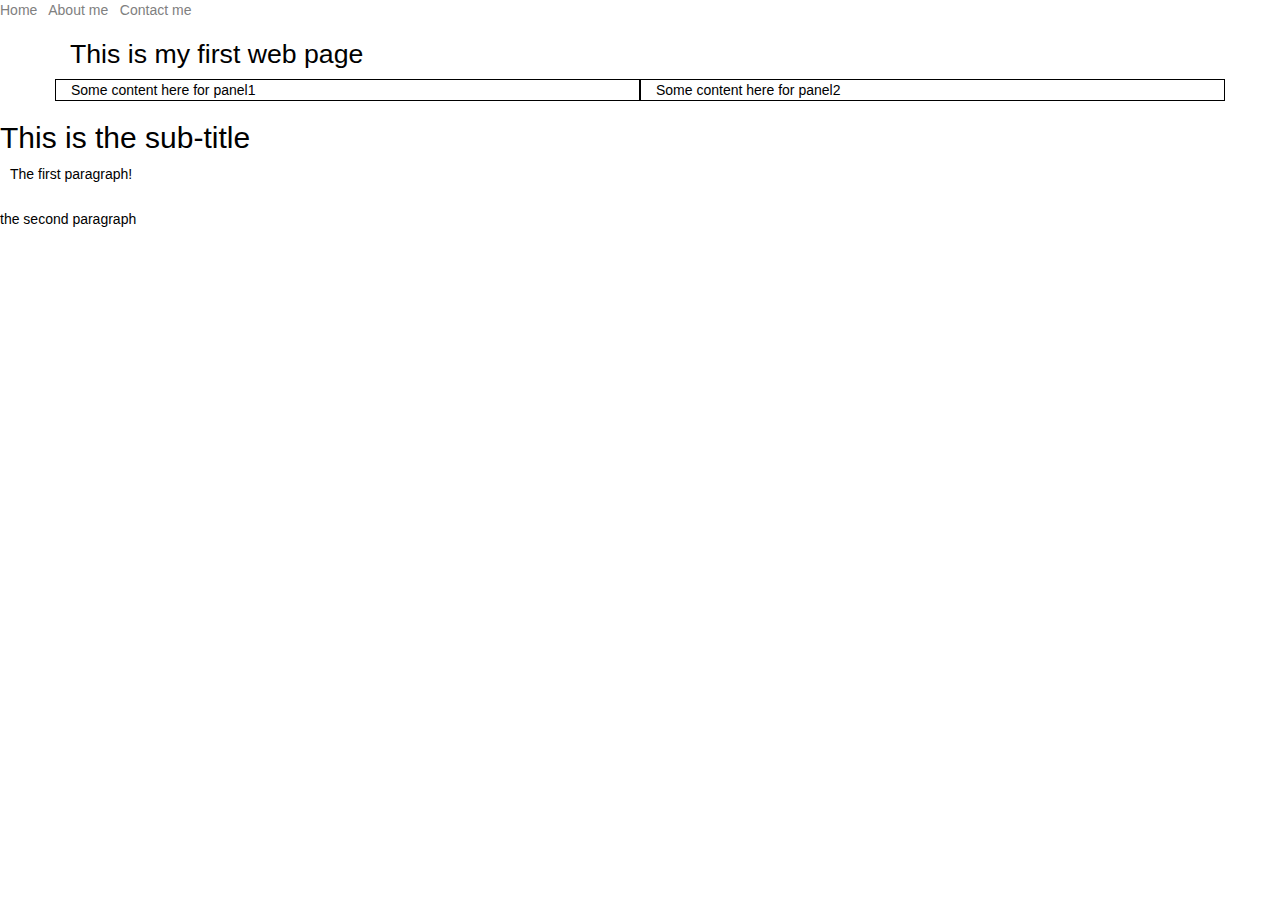
<file: 2.Responsive CSS Bootstrap/index.html>
<html>
    <head>
        <title>Page title</title>
        <link rel="stylesheet"
              type="text/css"
              href="bootstrap.css"
              />
        <link rel="stylesheet"
              type="text/css"
              href="styles.css"
              />
    </head>
    <body>
        <a href="index.html">
            Home
        </a>
        &nbsp;
        <a href="about.html">
            About me
        </a>
        &nbsp;
        <a href="contact.html" class="greenlink">
            Contact me
        </a>
        </hr>
    <div class="container">
        <h1>This is my first web page</h1>
        <div class="row">
            <div class="col-md-6 thin_border">
                Some content here for panel1
            </div>
            <div class="col-md-6 thin_border">
                Some content here for panel2
            </div>
        </div>
    </div>
        <h2>
            This is the sub-title
        </h2>
        <p class="gap_below">
            <span class="indent">The</span> first paragraph!
        </p>

        <p>
            the second paragraph
        </p>
    </body>
</html>
</file>
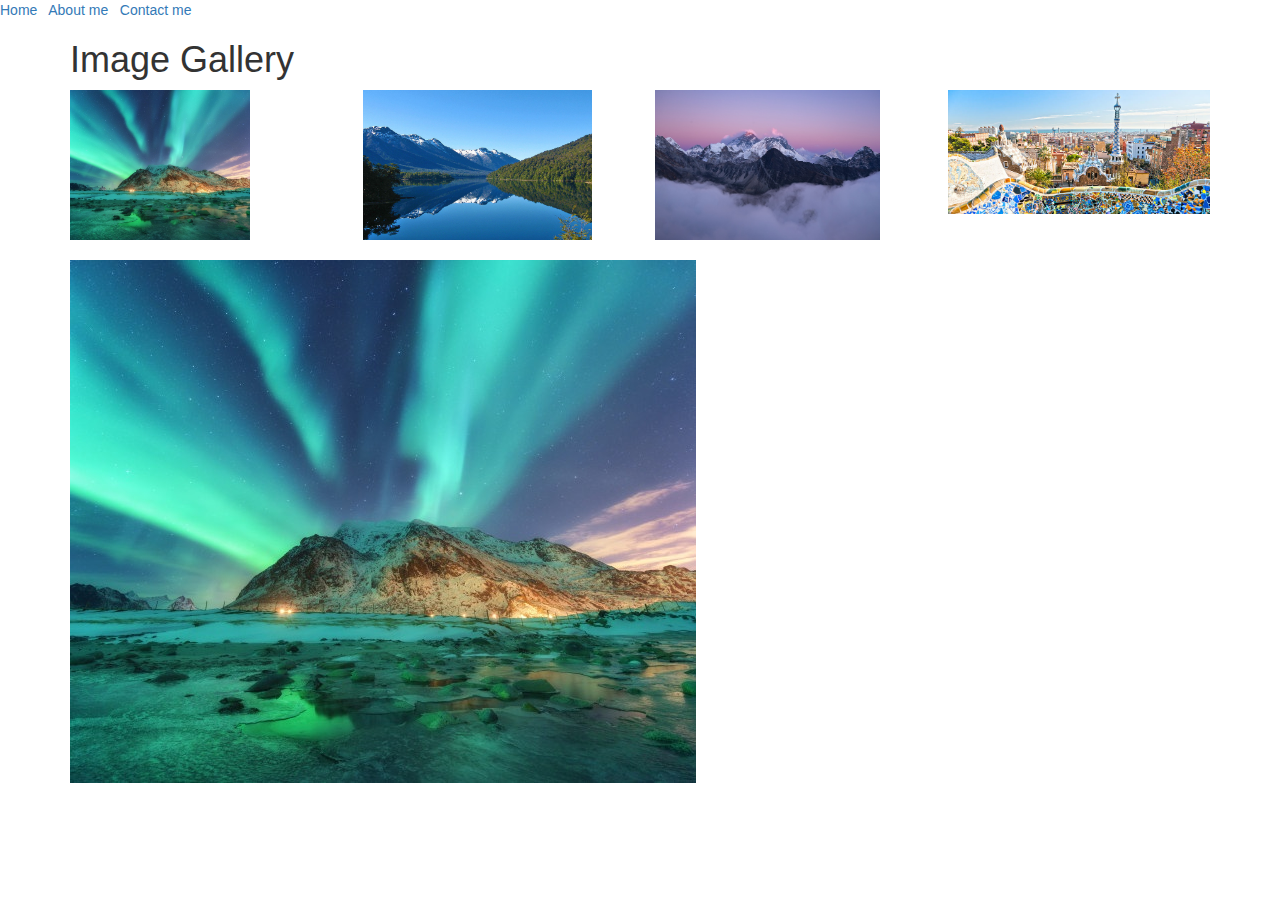
<file: 3.2.Gallery/index.html>
<html>
	<head>
		<title>Image Gallery</title>

		<!-- import bootstrap -->
		<link rel="stylesheet"
			  type="text/css"
			  href="bootstrap.css"
		      />

		<!-- import our own stylesheet -->
		<link rel="stylesheet"
			  type="text/css"
			  href="styles.css"
		      />	

		<!-- import jQuery -->
		<script src="http://code.jquery.com/jquery-1.11.3.min.js"></script>
	</head>
	<body>
		<!-- some header info (from Matthew's code) -->
		<a 
		href="index.html">
			Home
		</a>
		 &nbsp;
		<a 
		href="aboutme.html">
			About me 
		</a>
		&nbsp;
		<a 
		href="contact.html" class="greenlink">
			Contact me 
		</a>

		</hr>
	<div class="container">
		<h1>Image Gallery</h1>

		<!--
		   These are the thumbnail images.
		   They are laid out using the 
		   bootstrap grid.
		   I have given them all the class
		   "crop-image" which I use in the
		   css and the javascript code.
		-->
		<div class="row">
			<div class="col-md-3">
				<img class="crop-img" 
				  src="img_6.jpg" 
				  alt="aurora boreal"/> 
			</div>
			<div class="col-md-3">
				<img class="crop-img" 
				  src="img_7.jpg" 
				  alt="lake"/> 
			</div>
			<div class="col-md-3">
				<img class="crop-img" 
				  src="img_8.jpg" 
				  alt="mountain"/> 
			</div>
			<div class="col-md-3">
				<img class="crop-img" 
				   src="img_9.jpg" 
				   alt="park guell"/> 
			</div>
		</div>
		<!--
			this is the large image which is
			on a row of its own. 
			I will change it source in the 
			javascript
		-->
		<div class="row">
			<div class="col-md-12">
				<img id="bigImage" 
				  class="large-img" 
				  src="img_6.jpg" 
				  alt="aurora boreal"/> 
			</div>
		</div>
	</div>

	<script>
		// when we click on the thumbnail
		// we set the src attribute of the 
		// big image to be the same as the 
		// src of the image we have clicked on
		// ("this"). This loads the same
		// image file into the big image
		$(".crop-img").click(function(){
			$("#bigImage").attr('src', 
				$(this).attr('src'));
		});
	</script>

	</body>
</html>
</file>
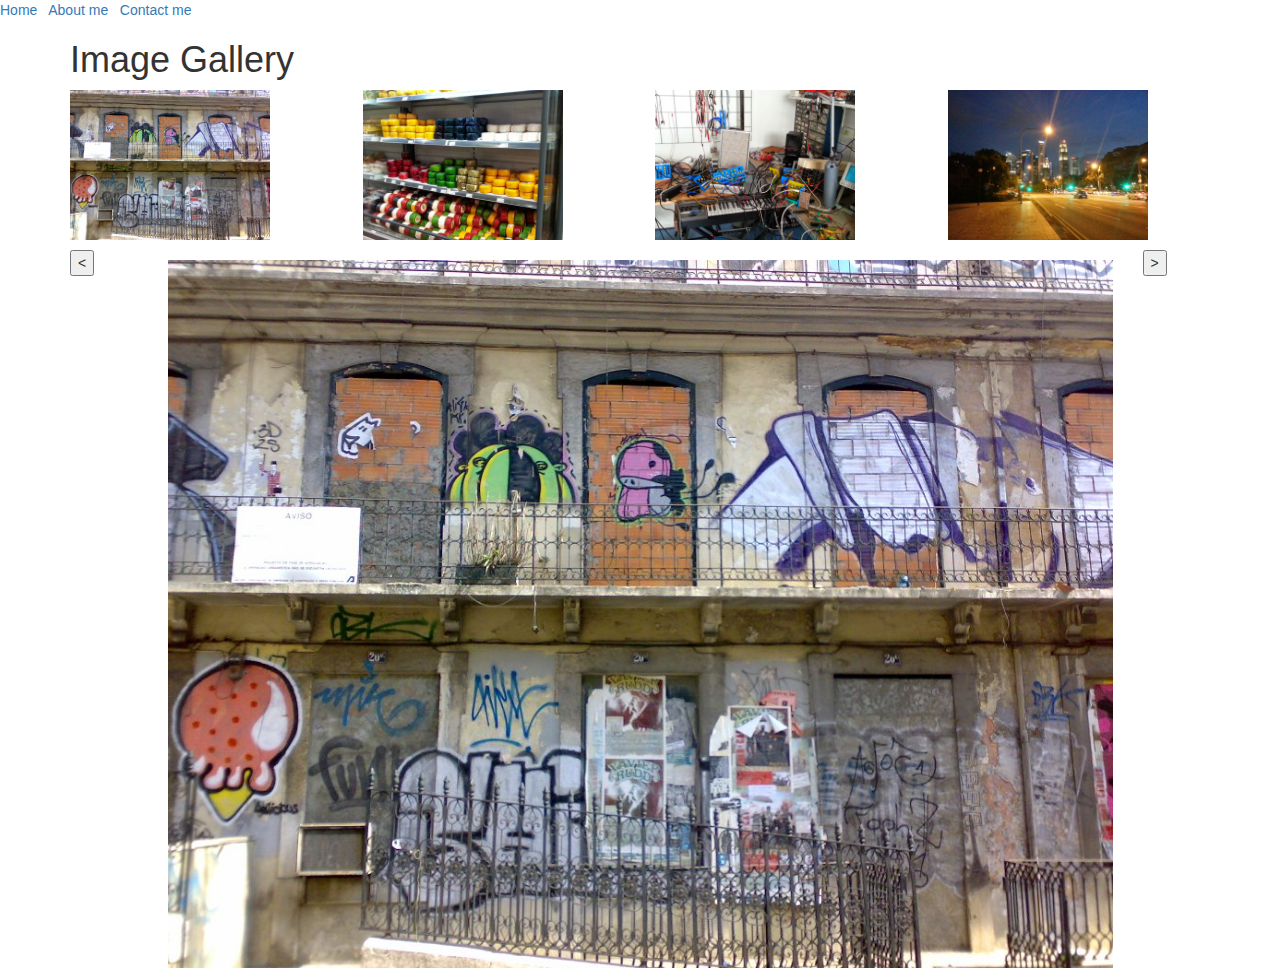
<file: 4.SlideShow/index.html>
<html>
	<head>
		<title>Image Gallery</title>

		<!-- import bootstrap -->
		<link rel="stylesheet"
			  type="text/css"
			  href="bootstrap.css"
		      />

		<!-- import our own stylesheet -->
		<link rel="stylesheet"
			  type="text/css"
			  href="styles.css"
		      />	

		<!-- import jQuery -->
		<script src="http://code.jquery.com/jquery-1.11.3.min.js"></script>
	</head>
	<body>
		<!-- some header info (from Matthew's code) -->
		<a 
		href="index.html">
			Home
		</a>
		 &nbsp;
		<a 
		href="aboutme.html">
			About me 
		</a>
		&nbsp;
		<a 
		href="contact.html" class="greenlink">
			Contact me 
		</a>

		</hr>
	<div class="container">
		<h1>Image Gallery</h1>

		<!--
		   These are the thumbnail images.
		   They pretty much the same as the 
		   last example from the previous
		   module, except I have added an
		   id to each image which includes
		   the number of that image.
		-->
		<div class="row">
			<div class="col-md-3">
				<img id="image1" 
				 class="crop-img" src="img_1.jpg" alt="graffittied building"/> 
			</div>
			<div class="col-md-3">
				<img id="image2" class="crop-img" src="img_3.jpg" alt="display of cheese"/> 
			</div>
			<div class="col-md-3">
				<img id="image3" class="crop-img" src="img_4.jpg" alt="synethesizer workshop"/> 
			</div>
			<div class="col-md-3">
				<img id="image4" class="crop-img" src="img_5.jpg" alt="City night"/> 
			</div>
		</div>
		<!--
			this is the large image which is
			on a row of its own. 
			The code is similar to the last example
			of the previous module, but I have
			added a backwards and forwards button
		-->
		<div class="row">
			<div class="col-md-1">
				<button id="backward">&lt;</button>
			</div>
			<div class="col-md-10">
				<img id="bigImage" class="large-img" src="img_1.jpg" alt="graffittied building"/> 
			</div>
			<div class="col-md-1">
				<button id="forward">&gt;</button>
			</div>
		</div>
	</div>

	<script>
		// whether the slideshow is paused or not
		var paused = false;

		// when you click on a thumbnail
		// it sets the src of the big image
		// to be the same as the image
		// you clicked on
		$(".crop-img").click(function(){
			$("#bigImage").attr('src', 
				$(this).attr('src'));
		});

		// the counter variable that keeps
		// track of which image you are showing
		var counter = 1;
		// virtually click on the current
		// image to load it into the big image
		$("#image"+counter).click();

		// when you click on the backwards
		// button select the previous image
		$("#backward").click(function (){
			// go back one in the counter
			counter = counter - 1;
			// if we are below 1 (the first
			// image) loop round to 4 (the
			// last image)
			if(counter < 1){
				counter = 4;
			}
			// virtually click on the current
			// image to load it into the big image
			$("#image"+counter).click();
		});

		// when you click on the backwards
		// button select the next image
		$("#forward").click(function (){
			// go forward one in the counter
			counter = counter + 1;
			// if we are above 4 (the last
			// image) loop round to 1 (the
			// first image)
			if(counter > 4){
				counter = 1;
			}
			// virtually click on the current
			// image to load it into the big image
			$("#image"+counter).click();
		});

		// when you click the big image 
		// toggle pausing. Set paused to 
		// not paused, i.e. if it is paused
		// set it to not paused, if it is 
		// not paused set it to paused
		$("#bigImage").click(function (){
			paused = !paused;
		});

		// set interval makes it move 
		// forward every 3 second
		setInterval(function (){
			// first check if it is paused
			if(!paused){
				// virtual click the forward
				// button
				$("#forward").click();
			};
		}, 1000);
	</script>

	</body>
</html>
</file>
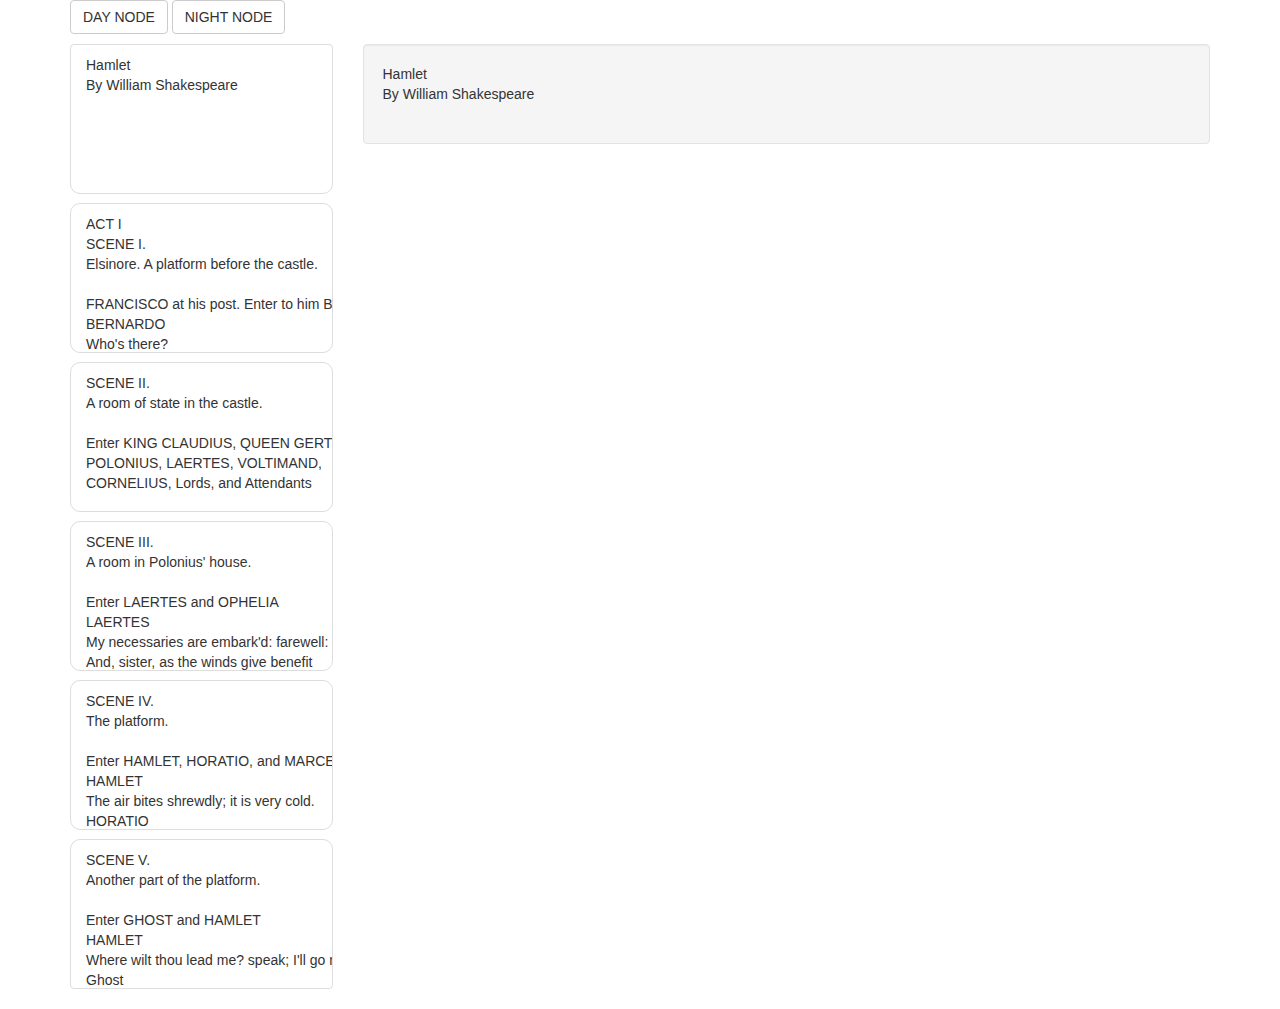
<file: 5. Final - eReader Night/index.html>
<html>
	<head>
	<title>eReader</title>

	<!-- include jquery, bootstrap and our stylesheet -->
	<script src="http://code.jquery.com/jquery-1.11.3.min.js"></script>

	<link rel="stylesheet"
		  type="text/css"
		  href="bootstrap.css"
	      />

	<link rel="stylesheet"
		  type="text/css"
		  href="styles.css"
	      />

	</head>
	<body>

	<div class="container">

		<!--
			 we have 1 row that contains 2 columns
		     one for the thumbnails and one for the
		     main reader view
		-->
		<div class="row">
			<div class="col-md-12">
				<button class="btn btn-default js-go-day">DAY NODE</button>
				<button class="btn btn-default js-go-night">NIGHT NODE</button>
			</div>
		</div>
		<div class="row">
			<div class="col-md-3">
				<!--
					This is a list view that will
					contain all the chapter thumbnails
				-->
				<ul class="list-group scrollable" id="chapterlist">
					<!--
						The id contains the chapter number, something
						we will use in the JS code
						The class list-group-item is for bootstrap
						and chapter-thumbnail is for our code
					-->
            		<li id="chapter0"
            		   class="list-group-item chapter-thumbnail ">Hamlet
By William Shakespeare
            		</li>
            		<li id="chapter1" class="list-group-item chapter-thumbnail  ">ACT I
SCENE I.
Elsinore. A platform before the castle.

FRANCISCO at his post. Enter to him BERNARDO
BERNARDO
Who's there?
FRANCISCO
Nay, answer me: stand, and unfold yourself.
BERNARDO
Long live the king!
FRANCISCO
Bernardo?
BERNARDO
He.
FRANCISCO
You come most carefully upon your hour.
BERNARDO
'Tis now struck twelve; get thee to bed, Francisco.
FRANCISCO
For this relief much thanks: 'tis bitter cold,
And I am sick at heart.
BERNARDO
Have you had quiet guard?
FRANCISCO
Not a mouse stirring.
BERNARDO
Well, good night.
If you do meet Horatio and Marcellus,
The rivals of my watch, bid them make haste.
FRANCISCO
I think I hear them. Stand, ho! Who's there?
Enter HORATIO and MARCELLUS

HORATIO
Friends to this ground.
MARCELLUS
And liegemen to the Dane.
FRANCISCO
Give you good night.
MARCELLUS
O, farewell, honest soldier:
Who hath relieved you?
FRANCISCO
Bernardo has my place.
Give you good night.
Exit

MARCELLUS
Holla! Bernardo!
BERNARDO
Say,
What, is Horatio there?
HORATIO
A piece of him.
BERNARDO
Welcome, Horatio: welcome, good Marcellus.
MARCELLUS
What, has this thing appear'd again to-night?
BERNARDO
I have seen nothing.
MARCELLUS
Horatio says 'tis but our fantasy,
And will not let belief take hold of him
Touching this dreaded sight, twice seen of us:
Therefore I have entreated him along
With us to watch the minutes of this night;
That if again this apparition come,
He may approve our eyes and speak to it.
HORATIO
Tush, tush, 'twill not appear.
BERNARDO
Sit down awhile;
And let us once again assail your ears,
That are so fortified against our story
What we have two nights seen.
HORATIO
Well, sit we down,
And let us hear Bernardo speak of this.
BERNARDO
Last night of all,
When yond same star that's westward from the pole
Had made his course to illume that part of heaven
Where now it burns, Marcellus and myself,
The bell then beating one,--
Enter Ghost

MARCELLUS
Peace, break thee off; look, where it comes again!
BERNARDO
In the same figure, like the king that's dead.
MARCELLUS
Thou art a scholar; speak to it, Horatio.
BERNARDO
Looks it not like the king? mark it, Horatio.
HORATIO
Most like: it harrows me with fear and wonder.
BERNARDO
It would be spoke to.
MARCELLUS
Question it, Horatio.
HORATIO
What art thou that usurp'st this time of night,
Together with that fair and warlike form
In which the majesty of buried Denmark
Did sometimes march? by heaven I charge thee, speak!
MARCELLUS
It is offended.
BERNARDO
See, it stalks away!
HORATIO
Stay! speak, speak! I charge thee, speak!
Exit Ghost

MARCELLUS
'Tis gone, and will not answer.
BERNARDO
How now, Horatio! you tremble and look pale:
Is not this something more than fantasy?
What think you on't?
HORATIO
Before my God, I might not this believe
Without the sensible and true avouch
Of mine own eyes.
MARCELLUS
Is it not like the king?
HORATIO
As thou art to thyself:
Such was the very armour he had on
When he the ambitious Norway combated;
So frown'd he once, when, in an angry parle,
He smote the sledded Polacks on the ice.
'Tis strange.
MARCELLUS
Thus twice before, and jump at this dead hour,
With martial stalk hath he gone by our watch.
HORATIO
In what particular thought to work I know not;
But in the gross and scope of my opinion,
This bodes some strange eruption to our state.
MARCELLUS
Good now, sit down, and tell me, he that knows,
Why this same strict and most observant watch
So nightly toils the subject of the land,
And why such daily cast of brazen cannon,
And foreign mart for implements of war;
Why such impress of shipwrights, whose sore task
Does not divide the Sunday from the week;
What might be toward, that this sweaty haste
Doth make the night joint-labourer with the day:
Who is't that can inform me?
HORATIO
That can I;
At least, the whisper goes so. Our last king,
Whose image even but now appear'd to us,
Was, as you know, by Fortinbras of Norway,
Thereto prick'd on by a most emulate pride,
Dared to the combat; in which our valiant Hamlet--
For so this side of our known world esteem'd him--
Did slay this Fortinbras; who by a seal'd compact,
Well ratified by law and heraldry,
Did forfeit, with his life, all those his lands
Which he stood seized of, to the conqueror:
Against the which, a moiety competent
Was gaged by our king; which had return'd
To the inheritance of Fortinbras,
Had he been vanquisher; as, by the same covenant,
And carriage of the article design'd,
His fell to Hamlet. Now, sir, young Fortinbras,
Of unimproved mettle hot and full,
Hath in the skirts of Norway here and there
Shark'd up a list of lawless resolutes,
For food and diet, to some enterprise
That hath a stomach in't; which is no other--
As it doth well appear unto our state--
But to recover of us, by strong hand
And terms compulsatory, those foresaid lands
So by his father lost: and this, I take it,
Is the main motive of our preparations,
The source of this our watch and the chief head
Of this post-haste and romage in the land.
BERNARDO
I think it be no other but e'en so:
Well may it sort that this portentous figure
Comes armed through our watch; so like the king
That was and is the question of these wars.
HORATIO
A mote it is to trouble the mind's eye.
In the most high and palmy state of Rome,
A little ere the mightiest Julius fell,
The graves stood tenantless and the sheeted dead
Did squeak and gibber in the Roman streets:
As stars with trains of fire and dews of blood,
Disasters in the sun; and the moist star
Upon whose influence Neptune's empire stands
Was sick almost to doomsday with eclipse:
And even the like precurse of fierce events,
As harbingers preceding still the fates
And prologue to the omen coming on,
Have heaven and earth together demonstrated
Unto our climatures and countrymen.--
But soft, behold! lo, where it comes again!
Re-enter Ghost

I'll cross it, though it blast me. Stay, illusion!
If thou hast any sound, or use of voice,
Speak to me:
If there be any good thing to be done,
That may to thee do ease and grace to me,
Speak to me:
Cock crows

If thou art privy to thy country's fate,
Which, happily, foreknowing may avoid, O, speak!
Or if thou hast uphoarded in thy life
Extorted treasure in the womb of earth,
For which, they say, you spirits oft walk in death,
Speak of it: stay, and speak! Stop it, Marcellus.
MARCELLUS
Shall I strike at it with my partisan?
HORATIO
Do, if it will not stand.
BERNARDO
'Tis here!
HORATIO
'Tis here!
MARCELLUS
'Tis gone!
Exit Ghost

We do it wrong, being so majestical,
To offer it the show of violence;
For it is, as the air, invulnerable,
And our vain blows malicious mockery.
BERNARDO
It was about to speak, when the cock crew.
HORATIO
And then it started like a guilty thing
Upon a fearful summons. I have heard,
The cock, that is the trumpet to the morn,
Doth with his lofty and shrill-sounding throat
Awake the god of day; and, at his warning,
Whether in sea or fire, in earth or air,
The extravagant and erring spirit hies
To his confine: and of the truth herein
This present object made probation.
MARCELLUS
It faded on the crowing of the cock.
Some say that ever 'gainst that season comes
Wherein our Saviour's birth is celebrated,
The bird of dawning singeth all night long:
And then, they say, no spirit dares stir abroad;
The nights are wholesome; then no planets strike,
No fairy takes, nor witch hath power to charm,
So hallow'd and so gracious is the time.
HORATIO
So have I heard and do in part believe it.
But, look, the morn, in russet mantle clad,
Walks o'er the dew of yon high eastward hill:
Break we our watch up; and by my advice,
Let us impart what we have seen to-night
Unto young Hamlet; for, upon my life,
This spirit, dumb to us, will speak to him.
Do you consent we shall acquaint him with it,
As needful in our loves, fitting our duty?
MARCELLUS
Let's do't, I pray; and I this morning know
Where we shall find him most conveniently.
Exeunt
            		</li>
            		<li id="chapter2" class="list-group-item chapter-thumbnail">SCENE II.
A room of state in the castle.

Enter KING CLAUDIUS, QUEEN GERTRUDE, HAMLET,
POLONIUS, LAERTES, VOLTIMAND,
CORNELIUS, Lords, and Attendants

KING CLAUDIUS
Though yet of Hamlet our dear brother's death
The memory be green, and that it us befitted
To bear our hearts in grief and our whole kingdom
To be contracted in one brow of woe,
Yet so far hath discretion fought with nature
That we with wisest sorrow think on him,
Together with remembrance of ourselves.
Therefore our sometime sister, now our queen,
The imperial jointress to this warlike state,
Have we, as 'twere with a defeated joy,--
With an auspicious and a dropping eye,
With mirth in funeral and with dirge in marriage,
In equal scale weighing delight and dole,--
Taken to wife: nor have we herein barr'd
Your better wisdoms, which have freely gone
With this affair along. For all, our thanks.
Now follows, that you know, young Fortinbras,
Holding a weak supposal of our worth,
Or thinking by our late dear brother's death
Our state to be disjoint and out of frame,
Colleagued with the dream of his advantage,
He hath not fail'd to pester us with message,
Importing the surrender of those lands
Lost by his father, with all bonds of law,
To our most valiant brother. So much for him.
Now for ourself and for this time of meeting:
Thus much the business is: we have here writ
To Norway, uncle of young Fortinbras,--
Who, impotent and bed-rid, scarcely hears
Of this his nephew's purpose,--to suppress
His further gait herein; in that the levies,
The lists and full proportions, are all made
Out of his subject: and we here dispatch
You, good Cornelius, and you, Voltimand,
For bearers of this greeting to old Norway;
Giving to you no further personal power
To business with the king, more than the scope
Of these delated articles allow.
Farewell, and let your haste commend your duty.
CORNELIUS VOLTIMAND
In that and all things will we show our duty.
KING CLAUDIUS
We doubt it nothing: heartily farewell.
Exeunt VOLTIMAND and CORNELIUS

And now, Laertes, what's the news with you?
You told us of some suit; what is't, Laertes?
You cannot speak of reason to the Dane,
And loose your voice: what wouldst thou beg, Laertes,
That shall not be my offer, not thy asking?
The head is not more native to the heart,
The hand more instrumental to the mouth,
Than is the throne of Denmark to thy father.
What wouldst thou have, Laertes?
LAERTES
My dread lord,
Your leave and favour to return to France;
From whence though willingly I came to Denmark,
To show my duty in your coronation,
Yet now, I must confess, that duty done,
My thoughts and wishes bend again toward France
And bow them to your gracious leave and pardon.
KING CLAUDIUS
Have you your father's leave? What says Polonius?
LORD POLONIUS
He hath, my lord, wrung from me my slow leave
By laboursome petition, and at last
Upon his will I seal'd my hard consent:
I do beseech you, give him leave to go.
KING CLAUDIUS
Take thy fair hour, Laertes; time be thine,
And thy best graces spend it at thy will!
But now, my cousin Hamlet, and my son,--
HAMLET
[Aside] A little more than kin, and less than kind.
KING CLAUDIUS
How is it that the clouds still hang on you?
HAMLET
Not so, my lord; I am too much i' the sun.
QUEEN GERTRUDE
Good Hamlet, cast thy nighted colour off,
And let thine eye look like a friend on Denmark.
Do not for ever with thy vailed lids
Seek for thy noble father in the dust:
Thou know'st 'tis common; all that lives must die,
Passing through nature to eternity.
HAMLET
Ay, madam, it is common.
QUEEN GERTRUDE
If it be,
Why seems it so particular with thee?
HAMLET
Seems, madam! nay it is; I know not 'seems.'
'Tis not alone my inky cloak, good mother,
Nor customary suits of solemn black,
Nor windy suspiration of forced breath,
No, nor the fruitful river in the eye,
Nor the dejected 'havior of the visage,
Together with all forms, moods, shapes of grief,
That can denote me truly: these indeed seem,
For they are actions that a man might play:
But I have that within which passeth show;
These but the trappings and the suits of woe.
KING CLAUDIUS
'Tis sweet and commendable in your nature, Hamlet,
To give these mourning duties to your father:
But, you must know, your father lost a father;
That father lost, lost his, and the survivor bound
In filial obligation for some term
To do obsequious sorrow: but to persever
In obstinate condolement is a course
Of impious stubbornness; 'tis unmanly grief;
It shows a will most incorrect to heaven,
A heart unfortified, a mind impatient,
An understanding simple and unschool'd:
For what we know must be and is as common
As any the most vulgar thing to sense,
Why should we in our peevish opposition
Take it to heart? Fie! 'tis a fault to heaven,
A fault against the dead, a fault to nature,
To reason most absurd: whose common theme
Is death of fathers, and who still hath cried,
From the first corse till he that died to-day,
'This must be so.' We pray you, throw to earth
This unprevailing woe, and think of us
As of a father: for let the world take note,
You are the most immediate to our throne;
And with no less nobility of love
Than that which dearest father bears his son,
Do I impart toward you. For your intent
In going back to school in Wittenberg,
It is most retrograde to our desire:
And we beseech you, bend you to remain
Here, in the cheer and comfort of our eye,
Our chiefest courtier, cousin, and our son.
QUEEN GERTRUDE
Let not thy mother lose her prayers, Hamlet:
I pray thee, stay with us; go not to Wittenberg.
HAMLET
I shall in all my best obey you, madam.
KING CLAUDIUS
Why, 'tis a loving and a fair reply:
Be as ourself in Denmark. Madam, come;
This gentle and unforced accord of Hamlet
Sits smiling to my heart: in grace whereof,
No jocund health that Denmark drinks to-day,
But the great cannon to the clouds shall tell,
And the king's rouse the heavens all bruit again,
Re-speaking earthly thunder. Come away.
Exeunt all but HAMLET

HAMLET
O, that this too too solid flesh would melt
Thaw and resolve itself into a dew!
Or that the Everlasting had not fix'd
His canon 'gainst self-slaughter! O God! God!
How weary, stale, flat and unprofitable,
Seem to me all the uses of this world!
Fie on't! ah fie! 'tis an unweeded garden,
That grows to seed; things rank and gross in nature
Possess it merely. That it should come to this!
But two months dead: nay, not so much, not two:
So excellent a king; that was, to this,
Hyperion to a satyr; so loving to my mother
That he might not beteem the winds of heaven
Visit her face too roughly. Heaven and earth!
Must I remember? why, she would hang on him,
As if increase of appetite had grown
By what it fed on: and yet, within a month--
Let me not think on't--Frailty, thy name is woman!--
A little month, or ere those shoes were old
With which she follow'd my poor father's body,
Like Niobe, all tears:--why she, even she--
O, God! a beast, that wants discourse of reason,
Would have mourn'd longer--married with my uncle,
My father's brother, but no more like my father
Than I to Hercules: within a month:
Ere yet the salt of most unrighteous tears
Had left the flushing in her galled eyes,
She married. O, most wicked speed, to post
With such dexterity to incestuous sheets!
It is not nor it cannot come to good:
But break, my heart; for I must hold my tongue.
Enter HORATIO, MARCELLUS, and BERNARDO

HORATIO
Hail to your lordship!
HAMLET
I am glad to see you well:
Horatio,--or I do forget myself.
HORATIO
The same, my lord, and your poor servant ever.
HAMLET
Sir, my good friend; I'll change that name with you:
And what make you from Wittenberg, Horatio? Marcellus?
MARCELLUS
My good lord--
HAMLET
I am very glad to see you. Good even, sir.
But what, in faith, make you from Wittenberg?
HORATIO
A truant disposition, good my lord.
HAMLET
I would not hear your enemy say so,
Nor shall you do mine ear that violence,
To make it truster of your own report
Against yourself: I know you are no truant.
But what is your affair in Elsinore?
We'll teach you to drink deep ere you depart.
HORATIO
My lord, I came to see your father's funeral.
HAMLET
I pray thee, do not mock me, fellow-student;
I think it was to see my mother's wedding.
HORATIO
Indeed, my lord, it follow'd hard upon.
HAMLET
Thrift, thrift, Horatio! the funeral baked meats
Did coldly furnish forth the marriage tables.
Would I had met my dearest foe in heaven
Or ever I had seen that day, Horatio!
My father!--methinks I see my father.
HORATIO
Where, my lord?
HAMLET
In my mind's eye, Horatio.
HORATIO
I saw him once; he was a goodly king.
HAMLET
He was a man, take him for all in all,
I shall not look upon his like again.
HORATIO
My lord, I think I saw him yesternight.
HAMLET
Saw? who?
HORATIO
My lord, the king your father.
HAMLET
The king my father!
HORATIO
Season your admiration for awhile
With an attent ear, till I may deliver,
Upon the witness of these gentlemen,
This marvel to you.
HAMLET
For God's love, let me hear.
HORATIO
Two nights together had these gentlemen,
Marcellus and Bernardo, on their watch,
In the dead vast and middle of the night,
Been thus encounter'd. A figure like your father,
Armed at point exactly, cap-a-pe,
Appears before them, and with solemn march
Goes slow and stately by them: thrice he walk'd
By their oppress'd and fear-surprised eyes,
Within his truncheon's length; whilst they, distilled
Almost to jelly with the act of fear,
Stand dumb and speak not to him. This to me
In dreadful secrecy impart they did;
And I with them the third night kept the watch;
Where, as they had deliver'd, both in time,
Form of the thing, each word made true and good,
The apparition comes: I knew your father;
These hands are not more like.
HAMLET
But where was this?
MARCELLUS
My lord, upon the platform where we watch'd.
HAMLET
Did you not speak to it?
HORATIO
My lord, I did;
But answer made it none: yet once methought
It lifted up its head and did address
Itself to motion, like as it would speak;
But even then the morning cock crew loud,
And at the sound it shrunk in haste away,
And vanish'd from our sight.
HAMLET
'Tis very strange.
HORATIO
As I do live, my honour'd lord, 'tis true;
And we did think it writ down in our duty
To let you know of it.
HAMLET
Indeed, indeed, sirs, but this troubles me.
Hold you the watch to-night?
MARCELLUS BERNARDO
We do, my lord.
HAMLET
Arm'd, say you?
MARCELLUS BERNARDO
Arm'd, my lord.
HAMLET
From top to toe?
MARCELLUS BERNARDO
My lord, from head to foot.
HAMLET
Then saw you not his face?
HORATIO
O, yes, my lord; he wore his beaver up.
HAMLET
What, look'd he frowningly?
HORATIO
A countenance more in sorrow than in anger.
HAMLET
Pale or red?
HORATIO
Nay, very pale.
HAMLET
And fix'd his eyes upon you?
HORATIO
Most constantly.
HAMLET
I would I had been there.
HORATIO
It would have much amazed you.
HAMLET
Very like, very like. Stay'd it long?
HORATIO
While one with moderate haste might tell a hundred.
MARCELLUS BERNARDO
Longer, longer.
HORATIO
Not when I saw't.
HAMLET
His beard was grizzled--no?
HORATIO
It was, as I have seen it in his life,
A sable silver'd.
HAMLET
I will watch to-night;
Perchance 'twill walk again.
HORATIO
I warrant it will.
HAMLET
If it assume my noble father's person,
I'll speak to it, though hell itself should gape
And bid me hold my peace. I pray you all,
If you have hitherto conceal'd this sight,
Let it be tenable in your silence still;
And whatsoever else shall hap to-night,
Give it an understanding, but no tongue:
I will requite your loves. So, fare you well:
Upon the platform, 'twixt eleven and twelve,
I'll visit you.
All
Our duty to your honour.
HAMLET
Your loves, as mine to you: farewell.
Exeunt all but HAMLET

My father's spirit in arms! all is not well;
I doubt some foul play: would the night were come!
Till then sit still, my soul: foul deeds will rise,
Though all the earth o'erwhelm them, to men's eyes.
Exit
            		</li>
            		<li id="chapter3" class="list-group-item chapter-thumbnail">SCENE III.
A room in Polonius' house.

Enter LAERTES and OPHELIA
LAERTES
My necessaries are embark'd: farewell:
And, sister, as the winds give benefit
And convoy is assistant, do not sleep,
But let me hear from you.
OPHELIA
Do you doubt that?
LAERTES
For Hamlet and the trifling of his favour,
Hold it a fashion and a toy in blood,
A violet in the youth of primy nature,
Forward, not permanent, sweet, not lasting,
The perfume and suppliance of a minute; No more.
OPHELIA
No more but so?
LAERTES
Think it no more;
For nature, crescent, does not grow alone
In thews and bulk, but, as this temple waxes,
The inward service of the mind and soul
Grows wide withal. Perhaps he loves you now,
And now no soil nor cautel doth besmirch
The virtue of his will: but you must fear,
His greatness weigh'd, his will is not his own;
For he himself is subject to his birth:
He may not, as unvalued persons do,
Carve for himself; for on his choice depends
The safety and health of this whole state;
And therefore must his choice be circumscribed
Unto the voice and yielding of that body
Whereof he is the head. Then if he says he loves you,
It fits your wisdom so far to believe it
As he in his particular act and place
May give his saying deed; which is no further
Than the main voice of Denmark goes withal.
Then weigh what loss your honour may sustain,
If with too credent ear you list his songs,
Or lose your heart, or your chaste treasure open
To his unmaster'd importunity.
Fear it, Ophelia, fear it, my dear sister,
And keep you in the rear of your affection,
Out of the shot and danger of desire.
The chariest maid is prodigal enough,
If she unmask her beauty to the moon:
Virtue itself 'scapes not calumnious strokes:
The canker galls the infants of the spring,
Too oft before their buttons be disclosed,
And in the morn and liquid dew of youth
Contagious blastments are most imminent.
Be wary then; best safety lies in fear:
Youth to itself rebels, though none else near.
OPHELIA
I shall the effect of this good lesson keep,
As watchman to my heart. But, good my brother,
Do not, as some ungracious pastors do,
Show me the steep and thorny way to heaven;
Whiles, like a puff'd and reckless libertine,
Himself the primrose path of dalliance treads,
And recks not his own rede.
LAERTES
O, fear me not.
I stay too long: but here my father comes.
Enter POLONIUS

A double blessing is a double grace,
Occasion smiles upon a second leave.
LORD POLONIUS
Yet here, Laertes! aboard, aboard, for shame!
The wind sits in the shoulder of your sail,
And you are stay'd for. There; my blessing with thee!
And these few precepts in thy memory
See thou character. Give thy thoughts no tongue,
Nor any unproportioned thought his act.
Be thou familiar, but by no means vulgar.
Those friends thou hast, and their adoption tried,
Grapple them to thy soul with hoops of steel;
But do not dull thy palm with entertainment
Of each new-hatch'd, unfledged comrade. Beware
Of entrance to a quarrel, but being in,
Bear't that the opposed may beware of thee.
Give every man thy ear, but few thy voice;
Take each man's censure, but reserve thy judgment.
Costly thy habit as thy purse can buy,
But not express'd in fancy; rich, not gaudy;
For the apparel oft proclaims the man,
And they in France of the best rank and station
Are of a most select and generous chief in that.
Neither a borrower nor a lender be;
For loan oft loses both itself and friend,
And borrowing dulls the edge of husbandry.
This above all: to thine ownself be true,
And it must follow, as the night the day,
Thou canst not then be false to any man.
Farewell: my blessing season this in thee!
LAERTES
Most humbly do I take my leave, my lord.
LORD POLONIUS
The time invites you; go; your servants tend.
LAERTES
Farewell, Ophelia; and remember well
What I have said to you.
OPHELIA
'Tis in my memory lock'd,
And you yourself shall keep the key of it.
LAERTES
Farewell.
Exit

LORD POLONIUS
What is't, Ophelia, be hath said to you?
OPHELIA
So please you, something touching the Lord Hamlet.
LORD POLONIUS
Marry, well bethought:
'Tis told me, he hath very oft of late
Given private time to you; and you yourself
Have of your audience been most free and bounteous:
If it be so, as so 'tis put on me,
And that in way of caution, I must tell you,
You do not understand yourself so clearly
As it behoves my daughter and your honour.
What is between you? give me up the truth.
OPHELIA
He hath, my lord, of late made many tenders
Of his affection to me.
LORD POLONIUS
Affection! pooh! you speak like a green girl,
Unsifted in such perilous circumstance.
Do you believe his tenders, as you call them?
OPHELIA
I do not know, my lord, what I should think.
LORD POLONIUS
Marry, I'll teach you: think yourself a baby;
That you have ta'en these tenders for true pay,
Which are not sterling. Tender yourself more dearly;
Or--not to crack the wind of the poor phrase,
Running it thus--you'll tender me a fool.
OPHELIA
My lord, he hath importuned me with love
In honourable fashion.
LORD POLONIUS
Ay, fashion you may call it; go to, go to.
OPHELIA
And hath given countenance to his speech, my lord,
With almost all the holy vows of heaven.
LORD POLONIUS
Ay, springes to catch woodcocks. I do know,
When the blood burns, how prodigal the soul
Lends the tongue vows: these blazes, daughter,
Giving more light than heat, extinct in both,
Even in their promise, as it is a-making,
You must not take for fire. From this time
Be somewhat scanter of your maiden presence;
Set your entreatments at a higher rate
Than a command to parley. For Lord Hamlet,
Believe so much in him, that he is young
And with a larger tether may he walk
Than may be given you: in few, Ophelia,
Do not believe his vows; for they are brokers,
Not of that dye which their investments show,
But mere implorators of unholy suits,
Breathing like sanctified and pious bawds,
The better to beguile. This is for all:
I would not, in plain terms, from this time forth,
Have you so slander any moment leisure,
As to give words or talk with the Lord Hamlet.
Look to't, I charge you: come your ways.
OPHELIA
I shall obey, my lord.
Exeunt
            		</li>
            		<li id="chapter4" class="list-group-item chapter-thumbnail">SCENE IV.
The platform.

Enter HAMLET, HORATIO, and MARCELLUS
HAMLET
The air bites shrewdly; it is very cold.
HORATIO
It is a nipping and an eager air.
HAMLET
What hour now?
HORATIO
I think it lacks of twelve.
HAMLET
No, it is struck.
HORATIO
Indeed? I heard it not: then it draws near the season
Wherein the spirit held his wont to walk.
A flourish of trumpets, and ordnance shot off, within

What does this mean, my lord?
HAMLET
The king doth wake to-night and takes his rouse,
Keeps wassail, and the swaggering up-spring reels;
And, as he drains his draughts of Rhenish down,
The kettle-drum and trumpet thus bray out
The triumph of his pledge.
HORATIO
Is it a custom?
HAMLET
Ay, marry, is't:
But to my mind, though I am native here
And to the manner born, it is a custom
More honour'd in the breach than the observance.
This heavy-headed revel east and west
Makes us traduced and tax'd of other nations:
They clepe us drunkards, and with swinish phrase
Soil our addition; and indeed it takes
From our achievements, though perform'd at height,
The pith and marrow of our attribute.
So, oft it chances in particular men,
That for some vicious mole of nature in them,
As, in their birth--wherein they are not guilty,
Since nature cannot choose his origin--
By the o'ergrowth of some complexion,
Oft breaking down the pales and forts of reason,
Or by some habit that too much o'er-leavens
The form of plausive manners, that these men,
Carrying, I say, the stamp of one defect,
Being nature's livery, or fortune's star,--
Their virtues else--be they as pure as grace,
As infinite as man may undergo--
Shall in the general censure take corruption
From that particular fault: the dram of eale
Doth all the noble substance of a doubt
To his own scandal.
HORATIO
Look, my lord, it comes!
Enter Ghost

HAMLET
Angels and ministers of grace defend us!
Be thou a spirit of health or goblin damn'd,
Bring with thee airs from heaven or blasts from hell,
Be thy intents wicked or charitable,
Thou comest in such a questionable shape
That I will speak to thee: I'll call thee Hamlet,
King, father, royal Dane: O, answer me!
Let me not burst in ignorance; but tell
Why thy canonized bones, hearsed in death,
Have burst their cerements; why the sepulchre,
Wherein we saw thee quietly inurn'd,
Hath oped his ponderous and marble jaws,
To cast thee up again. What may this mean,
That thou, dead corse, again in complete steel
Revisit'st thus the glimpses of the moon,
Making night hideous; and we fools of nature
So horridly to shake our disposition
With thoughts beyond the reaches of our souls?
Say, why is this? wherefore? what should we do?
Ghost beckons HAMLET

HORATIO
It beckons you to go away with it,
As if it some impartment did desire
To you alone.
MARCELLUS
Look, with what courteous action
It waves you to a more removed ground:
But do not go with it.
HORATIO
No, by no means.
HAMLET
It will not speak; then I will follow it.
HORATIO
Do not, my lord.
HAMLET
Why, what should be the fear?
I do not set my life in a pin's fee;
And for my soul, what can it do to that,
Being a thing immortal as itself?
It waves me forth again: I'll follow it.
HORATIO
What if it tempt you toward the flood, my lord,
Or to the dreadful summit of the cliff
That beetles o'er his base into the sea,
And there assume some other horrible form,
Which might deprive your sovereignty of reason
And draw you into madness? think of it:
The very place puts toys of desperation,
Without more motive, into every brain
That looks so many fathoms to the sea
And hears it roar beneath.
HAMLET
It waves me still.
Go on; I'll follow thee.
MARCELLUS
You shall not go, my lord.
HAMLET
Hold off your hands.
HORATIO
Be ruled; you shall not go.
HAMLET
My fate cries out,
And makes each petty artery in this body
As hardy as the Nemean lion's nerve.
Still am I call'd. Unhand me, gentlemen.
By heaven, I'll make a ghost of him that lets me!
I say, away! Go on; I'll follow thee.
Exeunt Ghost and HAMLET

HORATIO
He waxes desperate with imagination.
MARCELLUS
Let's follow; 'tis not fit thus to obey him.
HORATIO
Have after. To what issue will this come?
MARCELLUS
Something is rotten in the state of Denmark.
HORATIO
Heaven will direct it.
MARCELLUS
Nay, let's follow him.
Exeunt
            		</li>
            		<li id="chapter4" class="list-group-item chapter-thumbnail">SCENE V.
Another part of the platform.

Enter GHOST and HAMLET
HAMLET
Where wilt thou lead me? speak; I'll go no further.
Ghost
Mark me.
HAMLET
I will.
Ghost
My hour is almost come,
When I to sulphurous and tormenting flames
Must render up myself.
HAMLET
Alas, poor ghost!
Ghost
Pity me not, but lend thy serious hearing
To what I shall unfold.
HAMLET
Speak; I am bound to hear.
Ghost
So art thou to revenge, when thou shalt hear.
HAMLET
What?
Ghost
I am thy father's spirit,
Doom'd for a certain term to walk the night,
And for the day confined to fast in fires,
Till the foul crimes done in my days of nature
Are burnt and purged away. But that I am forbid
To tell the secrets of my prison-house,
I could a tale unfold whose lightest word
Would harrow up thy soul, freeze thy young blood,
Make thy two eyes, like stars, start from their spheres,
Thy knotted and combined locks to part
And each particular hair to stand on end,
Like quills upon the fretful porpentine:
But this eternal blazon must not be
To ears of flesh and blood. List, list, O, list!
If thou didst ever thy dear father love--
HAMLET
O God!
Ghost
Revenge his foul and most unnatural murder.
HAMLET
Murder!
Ghost
Murder most foul, as in the best it is;
But this most foul, strange and unnatural.
HAMLET
Haste me to know't, that I, with wings as swift
As meditation or the thoughts of love,
May sweep to my revenge.
Ghost
I find thee apt;
And duller shouldst thou be than the fat weed
That roots itself in ease on Lethe wharf,
Wouldst thou not stir in this. Now, Hamlet, hear:
'Tis given out that, sleeping in my orchard,
A serpent stung me; so the whole ear of Denmark
Is by a forged process of my death
Rankly abused: but know, thou noble youth,
The serpent that did sting thy father's life
Now wears his crown.
HAMLET
O my prophetic soul! My uncle!
Ghost
Ay, that incestuous, that adulterate beast,
With witchcraft of his wit, with traitorous gifts,--
O wicked wit and gifts, that have the power
So to seduce!--won to his shameful lust
The will of my most seeming-virtuous queen:
O Hamlet, what a falling-off was there!
From me, whose love was of that dignity
That it went hand in hand even with the vow
I made to her in marriage, and to decline
Upon a wretch whose natural gifts were poor
To those of mine!
But virtue, as it never will be moved,
Though lewdness court it in a shape of heaven,
So lust, though to a radiant angel link'd,
Will sate itself in a celestial bed,
And prey on garbage.
But, soft! methinks I scent the morning air;
Brief let me be. Sleeping within my orchard,
My custom always of the afternoon,
Upon my secure hour thy uncle stole,
With juice of cursed hebenon in a vial,
And in the porches of my ears did pour
The leperous distilment; whose effect
Holds such an enmity with blood of man
That swift as quicksilver it courses through
The natural gates and alleys of the body,
And with a sudden vigour doth posset
And curd, like eager droppings into milk,
The thin and wholesome blood: so did it mine;
And a most instant tetter bark'd about,
Most lazar-like, with vile and loathsome crust,
All my smooth body.
Thus was I, sleeping, by a brother's hand
Of life, of crown, of queen, at once dispatch'd:
Cut off even in the blossoms of my sin,
Unhousel'd, disappointed, unanel'd,
No reckoning made, but sent to my account
With all my imperfections on my head:
O, horrible! O, horrible! most horrible!
If thou hast nature in thee, bear it not;
Let not the royal bed of Denmark be
A couch for luxury and damned incest.
But, howsoever thou pursuest this act,
Taint not thy mind, nor let thy soul contrive
Against thy mother aught: leave her to heaven
And to those thorns that in her bosom lodge,
To prick and sting her. Fare thee well at once!
The glow-worm shows the matin to be near,
And 'gins to pale his uneffectual fire:
Adieu, adieu! Hamlet, remember me.
Exit

HAMLET
O all you host of heaven! O earth! what else?
And shall I couple hell? O, fie! Hold, hold, my heart;
And you, my sinews, grow not instant old,
But bear me stiffly up. Remember thee!
Ay, thou poor ghost, while memory holds a seat
In this distracted globe. Remember thee!
Yea, from the table of my memory
I'll wipe away all trivial fond records,
All saws of books, all forms, all pressures past,
That youth and observation copied there;
And thy commandment all alone shall live
Within the book and volume of my brain,
Unmix'd with baser matter: yes, by heaven!
O most pernicious woman!
O villain, villain, smiling, damned villain!
My tables,--meet it is I set it down,
That one may smile, and smile, and be a villain;
At least I'm sure it may be so in Denmark:
Writing

So, uncle, there you are. Now to my word;
It is 'Adieu, adieu! remember me.'
I have sworn 't.
MARCELLUS HORATIO
[Within] My lord, my lord,--
MARCELLUS
[Within]	Lord Hamlet,--
HORATIO
[Within]	Heaven secure him!
HAMLET
So be it!
HORATIO
[Within] Hillo, ho, ho, my lord!
HAMLET
Hillo, ho, ho, boy! come, bird, come.
Enter HORATIO and MARCELLUS

MARCELLUS
How is't, my noble lord?
HORATIO
What news, my lord?
HAMLET
O, wonderful!
HORATIO
Good my lord, tell it.
HAMLET
No; you'll reveal it.
HORATIO
Not I, my lord, by heaven.
MARCELLUS
Nor I, my lord.
HAMLET
How say you, then; would heart of man once think it?
But you'll be secret?
HORATIO MARCELLUS
Ay, by heaven, my lord.
HAMLET
There's ne'er a villain dwelling in all Denmark
But he's an arrant knave.
HORATIO
There needs no ghost, my lord, come from the grave
To tell us this.
HAMLET
Why, right; you are i' the right;
And so, without more circumstance at all,
I hold it fit that we shake hands and part:
You, as your business and desire shall point you;
For every man has business and desire,
Such as it is; and for mine own poor part,
Look you, I'll go pray.
HORATIO
These are but wild and whirling words, my lord.
HAMLET
I'm sorry they offend you, heartily;
Yes, 'faith heartily.
HORATIO
There's no offence, my lord.
HAMLET
Yes, by Saint Patrick, but there is, Horatio,
And much offence too. Touching this vision here,
It is an honest ghost, that let me tell you:
For your desire to know what is between us,
O'ermaster 't as you may. And now, good friends,
As you are friends, scholars and soldiers,
Give me one poor request.
HORATIO
What is't, my lord? we will.
HAMLET
Never make known what you have seen to-night.
HORATIO MARCELLUS
My lord, we will not.
HAMLET
Nay, but swear't.
HORATIO
In faith,
My lord, not I.
MARCELLUS
Nor I, my lord, in faith.
HAMLET
Upon my sword.
MARCELLUS
We have sworn, my lord, already.
HAMLET
Indeed, upon my sword, indeed.
Ghost
[Beneath] Swear.
HAMLET
Ah, ha, boy! say'st thou so? art thou there,
truepenny?
Come on--you hear this fellow in the cellarage--
Consent to swear.
HORATIO
Propose the oath, my lord.
HAMLET
Never to speak of this that you have seen,
Swear by my sword.
Ghost
[Beneath] Swear.
HAMLET
Hic et ubique? then we'll shift our ground.
Come hither, gentlemen,
And lay your hands again upon my sword:
Never to speak of this that you have heard,
Swear by my sword.
Ghost
[Beneath] Swear.
HAMLET
Well said, old mole! canst work i' the earth so fast?
A worthy pioner! Once more remove, good friends.
HORATIO
O day and night, but this is wondrous strange!
HAMLET
And therefore as a stranger give it welcome.
There are more things in heaven and earth, Horatio,
Than are dreamt of in your philosophy. But come;
Here, as before, never, so help you mercy,
How strange or odd soe'er I bear myself,
As I perchance hereafter shall think meet
To put an antic disposition on,
That you, at such times seeing me, never shall,
With arms encumber'd thus, or this headshake,
Or by pronouncing of some doubtful phrase,
As 'Well, well, we know,' or 'We could, an if we would,'
Or 'If we list to speak,' or 'There be, an if they might,'
Or such ambiguous giving out, to note
That you know aught of me: this not to do,
So grace and mercy at your most need help you, Swear.
Ghost
[Beneath] Swear.
HAMLET
Rest, rest, perturbed spirit!
They swear

So, gentlemen,
With all my love I do commend me to you:
And what so poor a man as Hamlet is
May do, to express his love and friending to you,
God willing, shall not lack. Let us go in together;
And still your fingers on your lips, I pray.
The time is out of joint: O cursed spite,
That ever I was born to set it right!
Nay, come, let's go together.
Exeunt
            		</li>
          		</ul>
          	</div>

          	<!--
				This contains the main reader view
				that will show the whole chapter.
				It is currently empty because we will
				fill in using JavaScript
          	-->
			<div class="col-md-9">
				<!--
					well is a bootstrap class for creating
					a nice container box
					The id, mainViewer is for our use
				-->
				<div class="well" id="mainViewer" >
				</div>
			</div>

		</div>

	</div>

	<script>

		$('.js-go-night').click(function(){
			// alert('Go to night mode - replace me with the CSS changing code!');
			$('body').addClass('night');
			$('div').addClass('night');
			$('li').addClass('night');
		});
		$('.js-go-day').click(function(){
			// alert('Go to day mode - replace me with the CSS changing code!');
			$('body').removeClass('night');
			$('div').removeClass('night');
			$('li').removeClass('night');
		});


		// this is a variable to keep track
		// of which chapter we are on
		var counter = 0;

		// when we click on a chapter thumbnail
		// it displays that chapter
		// this code is pretty similar to the
		// image gallery, but I've added some code
		// to update the counter
		$(".chapter-thumbnail").click(function(){
			// copy the html from the thumbnail (this)
			// to the main viwer
			$("#mainViewer").html(
				$(this).html());

			// get the id of this element so we can
			// get hold of its number
			var id = $(this).attr("id");

			// set the counter to the number of the
			// chapter we selected.
			// We get this by taking the last charcter
			// of the id and convert it to a number
			// id.slice gets a subsection of the string
			// passing in -1 means we get just the
			// last character
			// parseInt converts it to a number (integer)
			counter = parseInt(id.slice(-1));
		});

		// virtually click the first chapter to select it
		$("#chapter"+counter).click();

		// when we click on the main viewer we want to
		// move forward or backward in the
		// chapter
		$("#mainViewer").click(function (event){

			// move forward if we click to the right
			// or backward if we click to the left

			// event.offsetX is the horizontal
			// position of the mouse inside the
			// element we have clicked on,
			// it will be between 0
			// and the width of the element

			// $(this).width()*0.3 is 30% of
			// the with of the element

			// if event.offsetX is less than
			// 30% of the width, it means it is
			// on the left hand side
			if(event.offsetX
				< $(this).width()*0.3){
				// if we've clicked on the left
				// go back
				counter = counter - 1;
			} else {
				// if we've clicked on the right
				// go forwards
				counter = counter + 1;
			}

			// If we've gone below 0 it means
			// we were at the beginning, and
			// should just stay at zero
			if(counter < 0){
				counter =  0;
			}

			// $(".chapter-thumbnail").length
			// is the number of elements that
			// match the selector .chapter-thumbnail
			// i.e. the number of chapter thumbnails
			// if counter is equal to or more than
			// the number of thumbnails it means
			// we've gone past the last chapter which
			// is $(".chapter-thumbnail").length-1
			// (because we start counting at 0)
			if(counter >=
				$(".chapter-thumbnail").length){
				counter =
			$(".chapter-thumbnail").length-1;
			}

			// we get the id of the chapter thumbnail
			// we want by putting counter on the end
			// of it.
			// we can do a virtual click on the
			// chapter thumbnail to select it
			$("#chapter"+counter).click();
		});

	</script>

	</body>
</html>
</file>
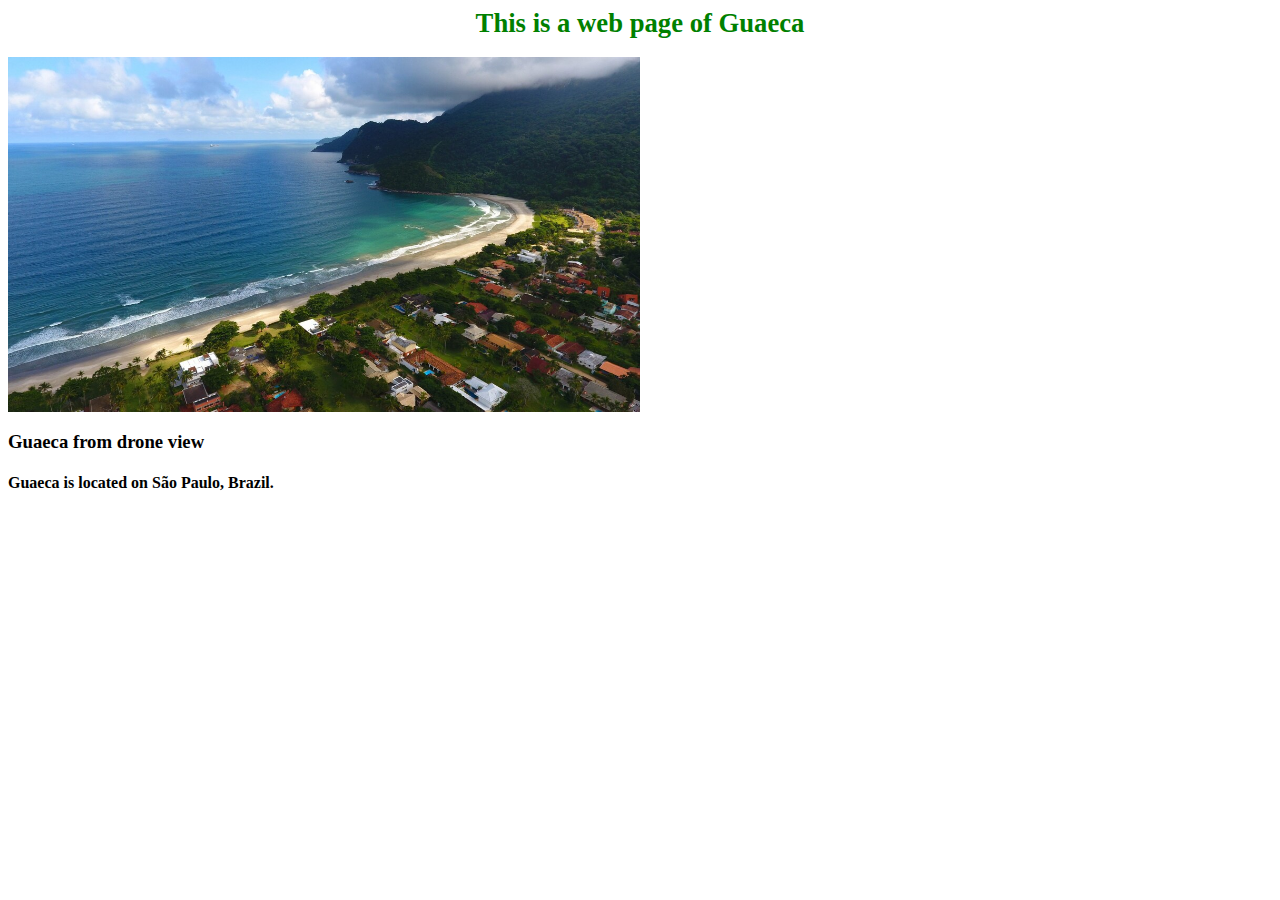
<file: 1.CSS Properties/guaeca.html>
<html>
    <head>
        <title>Guaeca Beach</title>
        <link 
        rel="stylesheet"
        type="text/css"
        href="styles.css"
        />
    </head>
    <body>
        <h1>This is a web page of Guaeca</h1>

        <a href="Guaeca.jpg">
            <img 
            src="Guaeca.jpg"
            width="50%"
            />
        </a>
        <h3>Guaeca from drone view</h3>
        <h4>Guaeca is located on São Paulo, Brazil.</h4>
    </body>
</html>
</file>
<file: 2.Responsive CSS Bootstrap/styles.css>
/* use this to put borders around things */
body{
    background: white;
    color: black;
}

a{
    color: gray;
    text-decoration: none;
}

a:hover{
    color: black;
    background: white;
    text-decoration: none;
}

.greenlink:hover {
    color: green;
    background: gray;
}

h1{
    font-family: "Times new roman" serif;
    font-size: 20pt;
}

.indent {
    margin-left: 10px;
}

.gap_below {
    margin-bottom: 25px;
}

.thin_border{
    border: 1px solid black;
}
</file>
<file: 3.2.Gallery/styles.css>
/* use this to put borders around things... */
.crop-img{
  max-height:150px;
  max-width:100%;
  margin-bottom: 10px;
}

.large-img{
  max-width:100%;
  margin-top: 10px;
}
</file>
<file: 4.SlideShow/styles.css>
/* use this to put borders around things... */
.crop-img{
  max-height:150px;
  max-width:100%;
  margin-bottom: 10px;
}

.large-img{
  max-width:100%;
  margin-top: 10px;
}
</file>
<file: 5. Final - eReader Night/styles.css>
/*
   This is the css for the chapter thumbnails
   They are small boxes that show the first
   few lines of a chapter.
   There are several bits of css to make sure that they
   properly.
*/


.night{
    background:black;
    color:white;
}

.chapter-thumbnail {
  margin-top: 10px;   /* add a margin to look nice */
  white-space : pre;  /* preserve the original line breaks and spacing
  						 (I need this because the content of the
  						 chapter is just text not HTML, so normally
  						 the line breaks would be ignored) */
  overflow : hidden;  /* don't show a scroll bar when the text is
                         too big to fit in the box (which it always
                         will be but we don't mind as it is just a
                         thumbnail) */
  max-height: 150px;  /* make sure that the box doesn't get too big */
  height : 150px;     /* even if the text is big */
  border-radius: 10px;/* rounded corners */
}

#mainViewer {
  margin-top: 10px;
  white-space : pre;   /* preserve the original line breaks (see above)*/
}
</file>
<file: 1.CSS Properties/styles.css>
/** This is a comment that the browser will ignore,
* Put your CSS code into this file
*/

/** h1 selector */
h1{
    color: green; /** set the text color*/
    font-family: "Times new roman" serif; /** set the text font family */
    font-size: 20pt; /** set the font size */
    text-align: center; /** set the text horizontal alignment */
}
</file>
